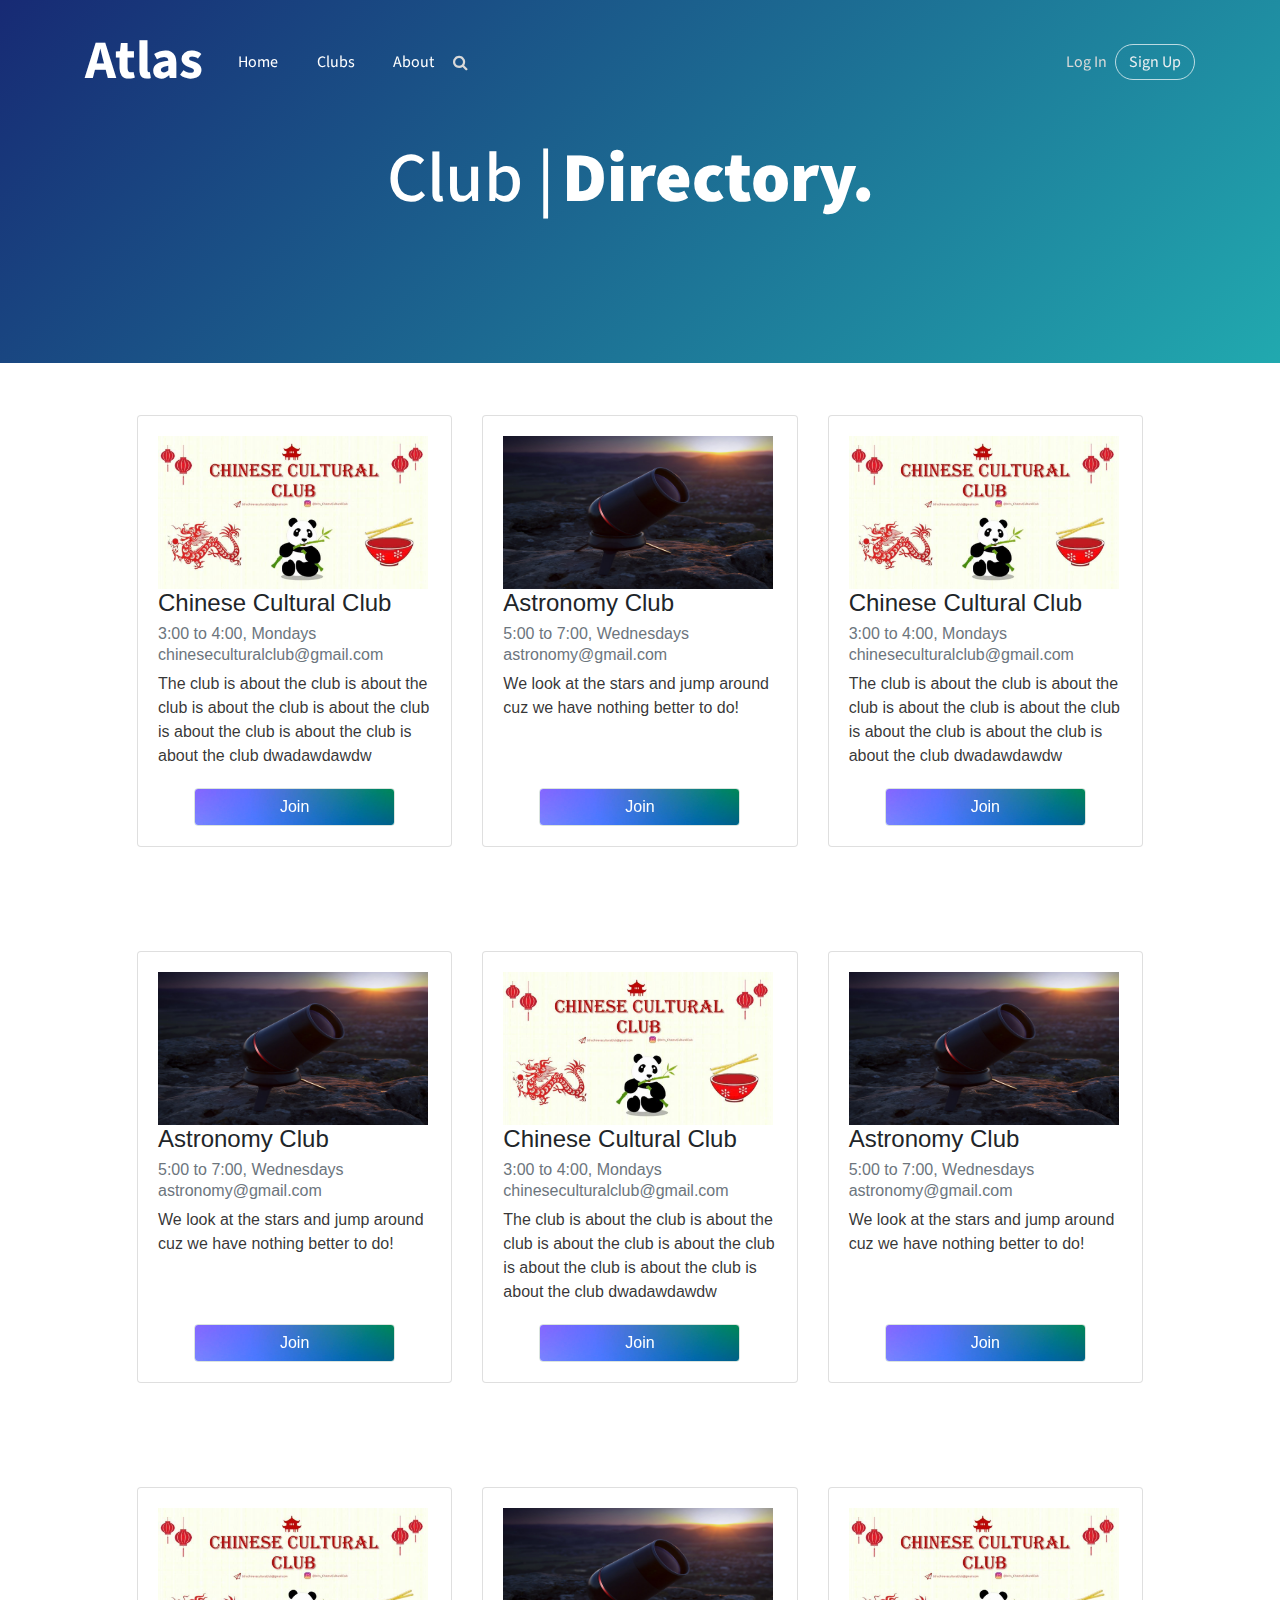
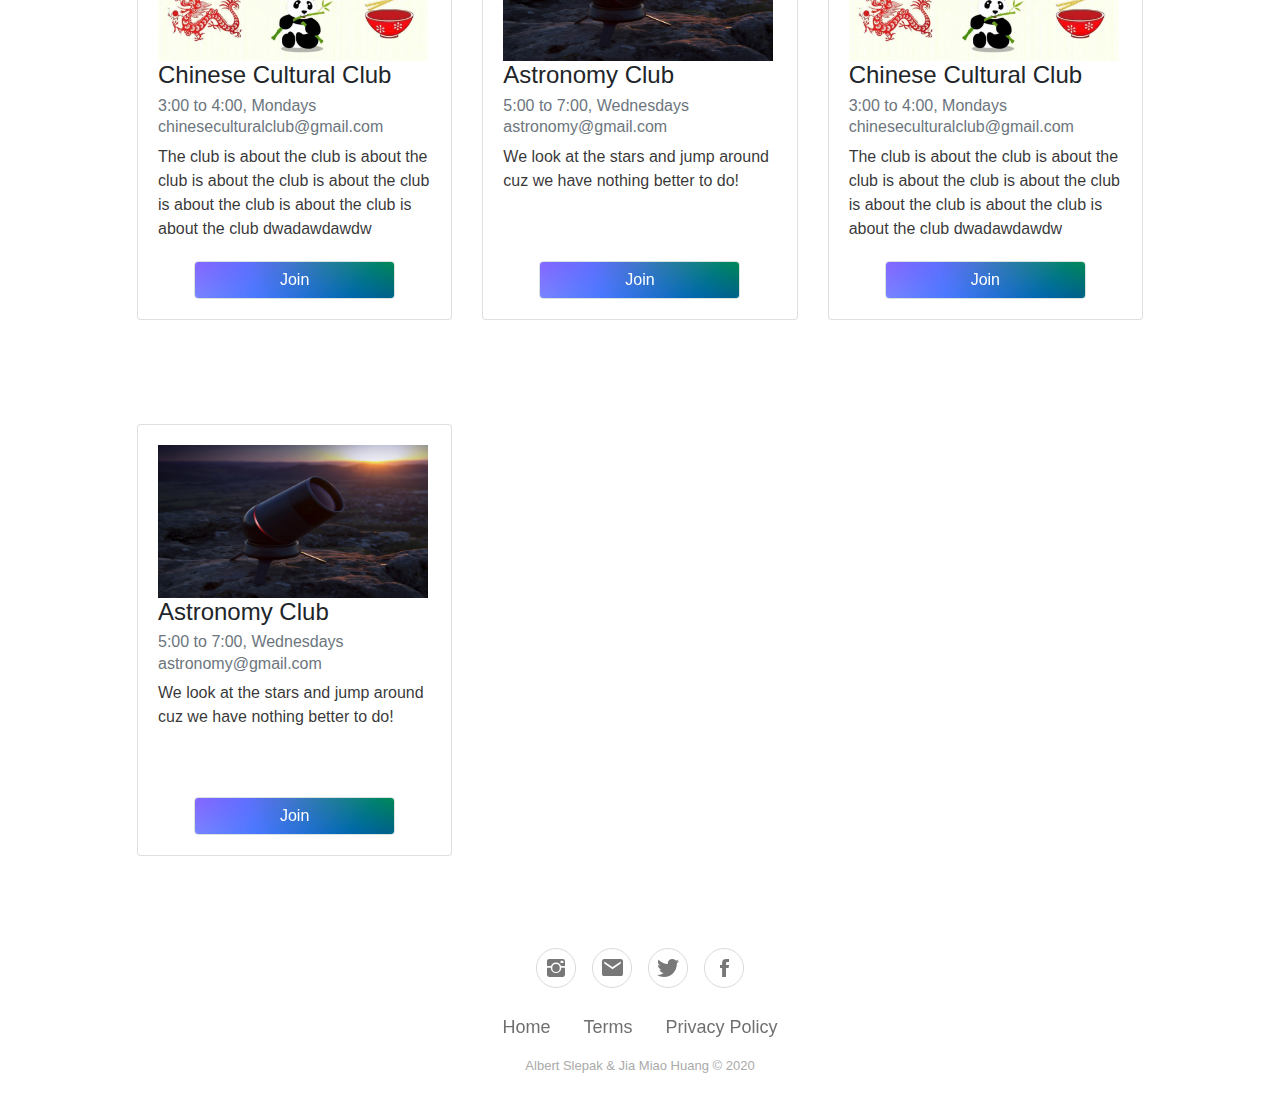
<file: direct.html>
<!DOCTYPE html>
<html>
<head>
    <meta charset="utf-8">
    <meta name="viewport" content="width=device-width, initial-scale=1.0, shrink-to-fit=no">
    <title>Atlas</title>
    <link rel="stylesheet" href="assets/bootstrap/css/bootstrap.min.css">
    <link rel="stylesheet" href="assets/fonts/font-awesome.min.css">
    <link rel="stylesheet" href="assets/fonts/ionicons.min.css">
    <link rel="stylesheet" href="https://fonts.googleapis.com/css?family=Abril+Fatface">
    <link rel="stylesheet" href="https://fonts.googleapis.com/css?family=Adamina">
    <link rel="stylesheet" href="https://fonts.googleapis.com/css?family=Source+Sans+Pro:300,400,700">
    <link rel="stylesheet" href="assets/css/Animated-Type-Heading.css">
    <link rel="stylesheet" href="assets/css/dh-card-image-left-dark.css">
    <link rel="stylesheet" href="assets/css/Footer-Basic.css">
    <link rel="stylesheet" href="assets/css/Footer-Clean.css">
    <link rel="stylesheet" href="assets/css/Header-Blue.css">
    <link rel="stylesheet" href="assets/css/Highlight-Phone.css">
    <link rel="stylesheet" href="https://cdnjs.cloudflare.com/ajax/libs/animate.css/3.5.2/animate.min.css">
    <link rel="stylesheet" href="assets/css/styles.css">
    <!-- FOR DEBUGGING ONLY, SWITCH TO REAL JSON LATER -->
    <script src="assets/json/clublist.js"></script>
    <script src="assets/js/direct.js"></script>
</head>
<body>
    <div>
        <div class="header-blue" style="color: #ffffff;font-size: 16px;filter: hue-rotate(0deg);">
            <nav class="navbar navbar-dark navbar-expand-md navigation-clean-search">
                <div class="container"><a class="navbar-brand" href="#" style="font-size: 54px;">Atlas</a><button class="navbar-toggler" data-toggle="collapse" data-target="#navcol-1"><span class="sr-only">Toggle navigation</span><span class="navbar-toggler-icon"></span></button>
                    <div
                        class="collapse navbar-collapse" id="navcol-1">
                        <ul class="nav navbar-nav">
                            <li class="nav-item" role="presentation"><a class="nav-link active" href="index.html">Home</a></li>
                            <li class="nav-item" role="presentation"><a class="nav-link active" href="direct.html">Clubs</a></li>
                            <li class="nav-item" role="presentation"><a class="nav-link active" href="about.html">About</a></li>
                        </ul>
                        <form class="form-inline mr-auto" target="_self">
                            <div class="form-group"><label for="search-field"><i class="fa fa-search"></i></label><input class="form-control search-field" type="search" name="search" id="search-field"></div>
                        </form><span class="navbar-text"> <a href="#" class="login">Log In</a></span><a class="btn btn-light action-button" role="button" href="#">Sign Up</a></div>
        </div>
        </nav>				<div class="caption v-middle text-center">
					<h1 class="cd-headline clip">
			            <span class="blc">Club | </span>
			            <span class="cd-words-wrapper">
			              <b class="is-visible">Directory.</b>
			              <b>Atlas.</b>
			              <b>Information.</b>
			            </span>
	          		</h1>
				</div></div>
    <div class="container hero" id="card-container">
    </div>
    </div>
    <div class="footer-basic">
        <footer>
            <div class="social"><a href="#"><i class="icon ion-social-instagram"></i></a><a href="#"><i class="icon ion-android-mail"></i></a><a href="#"><i class="icon ion-social-twitter"></i></a><a href="#"><i class="icon ion-social-facebook"></i></a></div>
            <ul class="list-inline">
                <li class="list-inline-item"><a href="#">Home</a></li>
                <li class="list-inline-item"><a href="#">Terms</a></li>
                <li class="list-inline-item"><a href="#">Privacy Policy</a></li>
            </ul>
            <p class="copyright">Albert Slepak & Jia Miao Huang © 2020</p>
        </footer>
    </div>
    <script src="assets/js/jquery.min.js"></script>
    <script src="assets/bootstrap/js/bootstrap.min.js"></script>
    <script src="assets/js/Animated-Type-Heading.js"></script>
</body>
</html>
</file>
<file: assets/css/dh-card-image-left-dark.css>
.photo-card {
  background-color: #2d3638;
  border-radius: 10px;
  box-shadow: 0 10px 20px rgba(0, 0, 0, 0.19), 0 6px 6px rgba(0, 0, 0, 0.23);
  display: flex;
  flex-direction: column;
  width: 100%;
  max-width: 700px;
  margin-left: auto;
  margin-right: auto;
}

@media screen and (min-width: 700px) {
  .photo-card {
    flex-direction: row;
  }
}

.photo-background {
  background-position: center;
  background-size: cover;
  border-top-left-radius: 10px;
  border-top-right-radius: 10px;
  min-height: 250px;
}

@media screen and (min-width: 700px) {
  .photo-background {
    border-top-left-radius: 10px;
    border-top-right-radius: 0;
    border-bottom-left-radius: 10px;
    min-height: none;
    width: 50%;
  }
}

.photo-details {
  padding: 2.1875em 5%;
}

@media screen and (min-width: 700px) {
  .photo-details {
    width: 50%;
  }
}

.photo-details h1, .photo-details h4 {
  color: #fff;
  font-weight: 500;
  margin: 0;
}

.photo-details h1 {
  font-size: 125%;
  line-height: 1;
  margin-bottom: 0.35em;
}

.photo-tags ul {
  list-style-type: none;
  margin: 0;
  padding: 0;
  display: flex;
  flex-wrap: wrap;
  font-size: 87.5%;
  margin-top: 0.35em;
  text-transform: lowercase;
}

.photo-tags li {
  margin: 0 0.35em 0.35em 0;
}

.photo-tags a {
  background-color: #191e20;
  border-radius: 50px;
  color: #fff;
  display: block;
  padding: 0.3125em 1.25em;
  text-decoration: none;
  transition: color 0.3s ease;
}

.photo-tags a:hover, .photo-tags a:focus {
  color: #e37544;
}

.photo-details p {
  color: white;
}
</file>
<file: assets/css/Footer-Basic.css>
.footer-basic {
  padding: 40px 0;
  background-color: #ffffff;
  color: #4b4c4d;
}

.footer-basic ul {
  padding: 0;
  list-style: none;
  text-align: center;
  font-size: 18px;
  line-height: 1.6;
  margin-bottom: 0;
}

.footer-basic li {
  padding: 0 10px;
}

.footer-basic ul a {
  color: inherit;
  text-decoration: none;
  opacity: 0.8;
}

.footer-basic ul a:hover {
  opacity: 1;
}

.footer-basic .social {
  text-align: center;
  padding-bottom: 25px;
}

.footer-basic .social > a {
  font-size: 24px;
  width: 40px;
  height: 40px;
  line-height: 40px;
  display: inline-block;
  text-align: center;
  border-radius: 50%;
  border: 1px solid #ccc;
  margin: 0 8px;
  color: inherit;
  opacity: 0.75;
}

.footer-basic .social > a:hover {
  opacity: 0.9;
}

.footer-basic .copyright {
  margin-top: 15px;
  text-align: center;
  font-size: 13px;
  color: #aaa;
  margin-bottom: 0;
}
</file>
<file: assets/css/Footer-Clean.css>
.footer-clean {
  padding: 50px 0;
  background-color: #fff;
  color: #4b4c4d;
}

.footer-clean h3 {
  margin-top: 0;
  margin-bottom: 12px;
  font-weight: bold;
  font-size: 16px;
}

.footer-clean ul {
  padding: 0;
  list-style: none;
  line-height: 1.6;
  font-size: 14px;
  margin-bottom: 0;
}

.footer-clean ul a {
  color: inherit;
  text-decoration: none;
  opacity: 0.8;
}

.footer-clean ul a:hover {
  opacity: 1;
}

.footer-clean .item.social {
  text-align: right;
}

@media (max-width:767px) {
  .footer-clean .item {
    text-align: center;
    padding-bottom: 20px;
  }
}

@media (max-width: 768px) {
  .footer-clean .item.social {
    text-align: center;
  }
}

.footer-clean .item.social > a {
  font-size: 24px;
  width: 40px;
  height: 40px;
  line-height: 40px;
  display: inline-block;
  text-align: center;
  border-radius: 50%;
  border: 1px solid #ccc;
  margin-left: 10px;
  margin-top: 22px;
  color: inherit;
  opacity: 0.75;
}

.footer-clean .item.social > a:hover {
  opacity: 0.9;
}

@media (max-width:991px) {
  .footer-clean .item.social > a {
    margin-top: 40px;
  }
}

@media (max-width:767px) {
  .footer-clean .item.social > a {
    margin-top: 10px;
  }
}

.footer-clean .copyright {
  margin-top: 14px;
  margin-bottom: 0;
  font-size: 13px;
  opacity: 0.6;
}
</file>
<file: assets/css/Header-Blue.css>
.header-blue {
  background: linear-gradient(135deg, #172a74, #21a9af);
  background-color: #184e8e;
  padding-bottom: 80px;
  font-family: 'Source Sans Pro', sans-serif;
}

@media (min-width:768px) {
  .header-blue {
    padding-bottom: 120px;
  }
}

.header-blue .navbar {
  background: transparent;
  padding-top: .75rem;
  padding-bottom: .75rem;
  color: #fff;
  border-radius: 0;
  box-shadow: none;
  border: none;
}

@media (min-width:768px) {
  .header-blue .navbar {
    padding-top: 1rem;
    padding-bottom: 1rem;
  }
}

.header-blue .navbar .navbar-brand {
  font-weight: bold;
  color: inherit;
}

.header-blue .navbar .navbar-brand:hover {
  color: #f0f0f0;
}

.header-blue .navbar .navbar-collapse {
  border-top: 1px solid rgba(255,255,255,0.3);
  margin-top: .5rem;
}

@media (min-width:768px) {
  .header-blue .navbar .navbar-collapse {
    border-color: transparent;
    margin: 0;
  }
}

.header-blue .navbar .navbar-collapse span .login {
  color: #d9d9d9;
  margin-right: .5rem;
  text-decoration: none;
}

.header-blue .navbar .navbar-collapse span .login:hover {
  color: #fff;
}

.header-blue .navbar .navbar-toggler {
  border-color: rgba(255,255,255,0.3);
}

.header-blue .navbar .navbar-toggler:hover, .header-blue .navbar-toggler:focus {
  background: none;
}

.header-blue .navbar .navbar-nav a.active, .header-blue .navbar .navbar-nav > .show .dropdown-item {
  background: none;
  box-shadow: none;
}

@media (min-width: 768px) {
  .header-blue .navbar-nav .nav-link {
    padding-left: .7rem;
    padding-right: .7rem;
  }
}

@media (min-width: 992px) {
  .header-blue .navbar-nav .nav-link {
    padding-left: 1.2rem;
    padding-right: 1.2rem;
  }
}

.header-blue .navbar .navbar-nav > li > .dropdown-menu {
  margin-top: -5px;
  box-shadow: 0 4px 8px rgba(0,0,0,.1);
  background-color: #fff;
  border-radius: 2px;
}

.header-blue .navbar .dropdown-menu .dropdown-item:focus, .header-blue .navbar .dropdown-menu .dropdown-item {
  line-height: 2;
  color: #37434d;
}

.header-blue .navbar .dropdown-menu .dropdown-item:focus, .header-blue .navbar .dropdown-menu .dropdown-item:hover {
  background: #ebeff1;
}

.header-blue .action-button, .header-blue .action-button:not(.disabled):active {
  border: 1px solid rgba(255,255,255,0.7);
  border-radius: 40px;
  color: #ebeff1;
  box-shadow: none;
  text-shadow: none;
  padding: .3rem .8rem;
  background: transparent;
  transition: background-color 0.25s;
  outline: none;
}

.header-blue .action-button:hover {
  color: #fff;
}

.header-blue .navbar .form-inline label {
  color: #d9d9d9;
}

.header-blue .navbar .form-inline .search-field {
  display: inline-block;
  width: 80%;
  background: none;
  border: none;
  border-bottom: 1px solid transparent;
  border-radius: 0;
  color: #ccc;
  box-shadow: none;
  color: inherit;
  transition: border-bottom-color 0.3s;
}

.header-blue .navbar .form-inline .search-field:focus {
  border-bottom: 1px solid #ccc;
}

.header-blue .hero {
  margin-top: 20px;
  text-align: center;
}

@media (min-width:768px) {
  .header-blue .hero {
    margin-top: 60px;
    text-align: left;
  }
}

.header-blue .hero h1 {
  color: #fff;
  font-size: 40px;
  margin-top: 0;
  margin-bottom: 15px;
  font-weight: 300;
  line-height: 1.4;
}

@media (min-width:992px) {
  .header-blue .hero h1 {
    margin-top: 190px;
    margin-bottom: 24px;
    line-height: 1.2;
  }
}

.header-blue .hero p {
  color: rgba(255,255,255,0.8);
  font-size: 20px;
  margin-bottom: 30px;
  font-weight: 300;
}

.header-blue .phone-holder {
  text-align: right;
}

.header-blue div.iphone-mockup {
  position: relative;
  max-width: 300px;
  margin: 20px;
  display: inline-block;
}

.header-blue .iphone-mockup img.device {
  width: 100%;
  height: auto;
}

.header-blue .iphone-mockup .screen {
  position: absolute;
  width: 88%;
  height: 77%;
  top: 12%;
  border-radius: 2px;
  left: 6%;
  border: 1px solid #444;
  background-color: #aaa;
  overflow: hidden;
  background: url(../../assets/img/screen-content-iphone-6.jpg);
  background-size: cover;
  background-position: center;
}

.header-blue .iphone-mockup .screen:before {
  content: '';
  background-color: #fff;
  position: absolute;
  width: 70%;
  height: 140%;
  top: -12%;
  right: -60%;
  transform: rotate(-19deg);
  opacity: 0.2;
}
</file>
<file: assets/css/Highlight-Phone.css>
.highlight-phone {
  color: #313437;
  background-color: #eef4f7;
  padding: 50px 0 55px;
  overflow: hidden;
}

@media (max-width:767px) {
  .highlight-phone {
    text-align: center;
  }
}

.highlight-phone p {
  color: #7d8285;
}

.highlight-phone h2 {
  font-weight: bold;
  margin-bottom: 35px;
  line-height: 1.5;
  padding-top: 0;
  margin-top: 0;
  color: inherit;
}

.highlight-phone .intro {
  font-size: 18px;
  max-width: 500px;
  line-height: 1.5;
}

@media (max-width:767px) {
  .highlight-phone .intro {
    max-width: none;
  }
}

.highlight-phone .intro p {
  margin-bottom: 35px;
}

.highlight-phone .intro .btn {
  padding: 16px 32px;
  border: none;
  background: none;
  box-shadow: none;
  text-shadow: none;
  opacity: 0.9;
  text-transform: uppercase;
  font-weight: bold;
  font-size: 13px;
  letter-spacing: 0.4px;
  line-height: 1;
}

.highlight-phone .intro .btn:hover {
  opacity: 1;
}

.highlight-phone .intro .btn:active {
  transform: translateY(1px);
}

.highlight-phone .intro .btn-primary {
  background-color: #055ada;
  color: #fff;
}

.highlight-phone .iphone-mockup {
  position: relative;
  max-width: 260px;
  margin-top: -30px;
  margin-bottom: -230px;
  transform: rotate(-15deg);
}

.highlight-phone .iphone-mockup img.device {
  width: 100%;
  height: auto;
}

.highlight-phone .iphone-mockup .screen {
  position: absolute;
  width: 88%;
  height: 77%;
  top: 12%;
  border-radius: 2px;
  left: 6%;
  border: 1px solid #444;
  background-color: #aaa;
  overflow: hidden;
  background: url(../../assets/img/screen-content-iphone-6.jpg);
  background-size: cover;
  background-position: center;
}

.highlight-phone .iphone-mockup .screen:before {
  content: '';
  background-color: #fff;
  position: absolute;
  width: 70%;
  height: 140%;
  top: -12%;
  right: -60%;
  transform: rotate(-19deg);
  opacity: 0.2;
}
</file>
<file: assets/css/styles.css>
.card-image {
    max-height: 153px;
    overflow: hidden;
}
</file>
<file: assets/css/Animated-Type-Heading.css>
.cd-words-wrapper {
  display: inline-block;
  position: relative;
  text-align: left;
  font-size: 70px;
}

.cd-words-wrapper b {
  display: inline-block;
  position: absolute;
  white-space: nowrap;
  left: 0;
  top: 0;
}

.blc {
  font-size: 70px;
}

.cd-words-wrapper b.is-visible {
  position: relative;
}

.cd-headline.clip span {
  display: inline-block;
  padding: .2em 0;
}

.cd-headline.clip .cd-words-wrapper {
  overflow: hidden;
  vertical-align: top;
}

.cd-headline.clip b {
  opacity: 0;
}

.cd-headline b.is-visible {
  opacity: 1;
  font-weight: 900;
}
</file>
